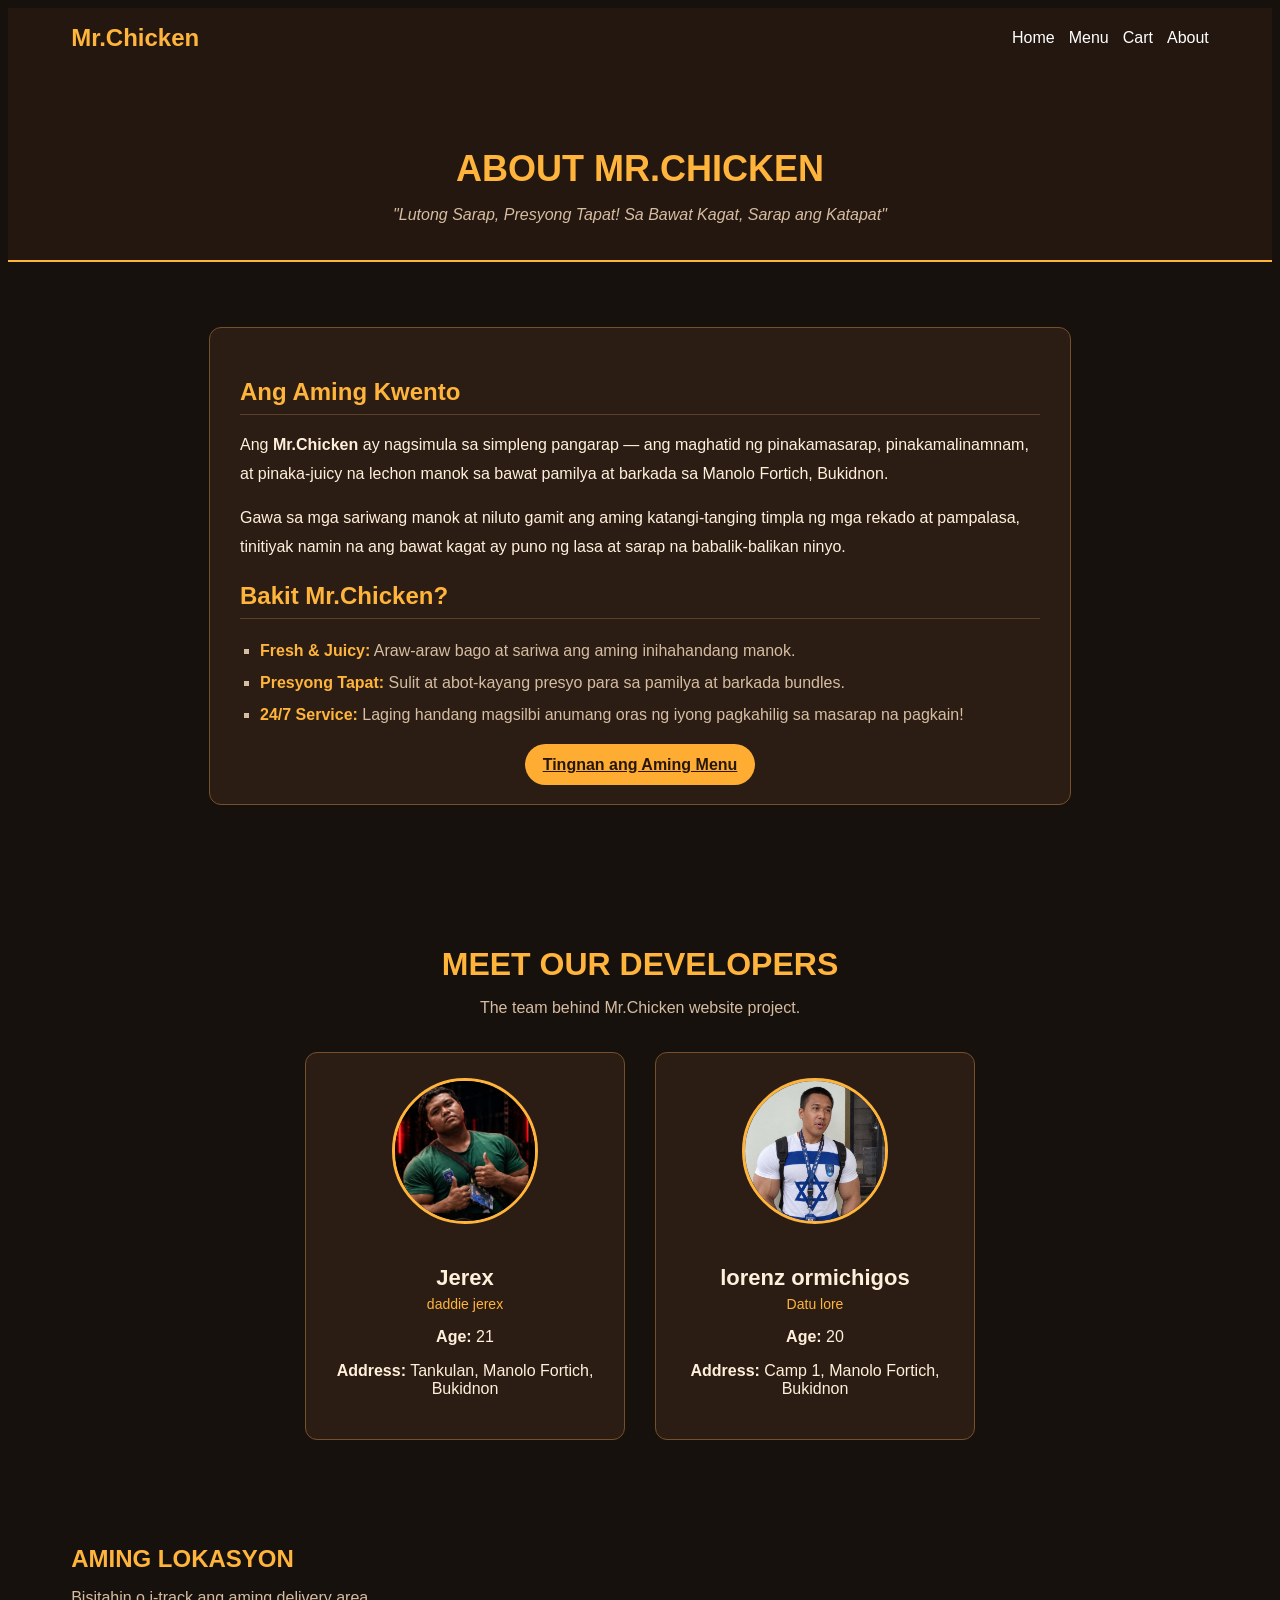
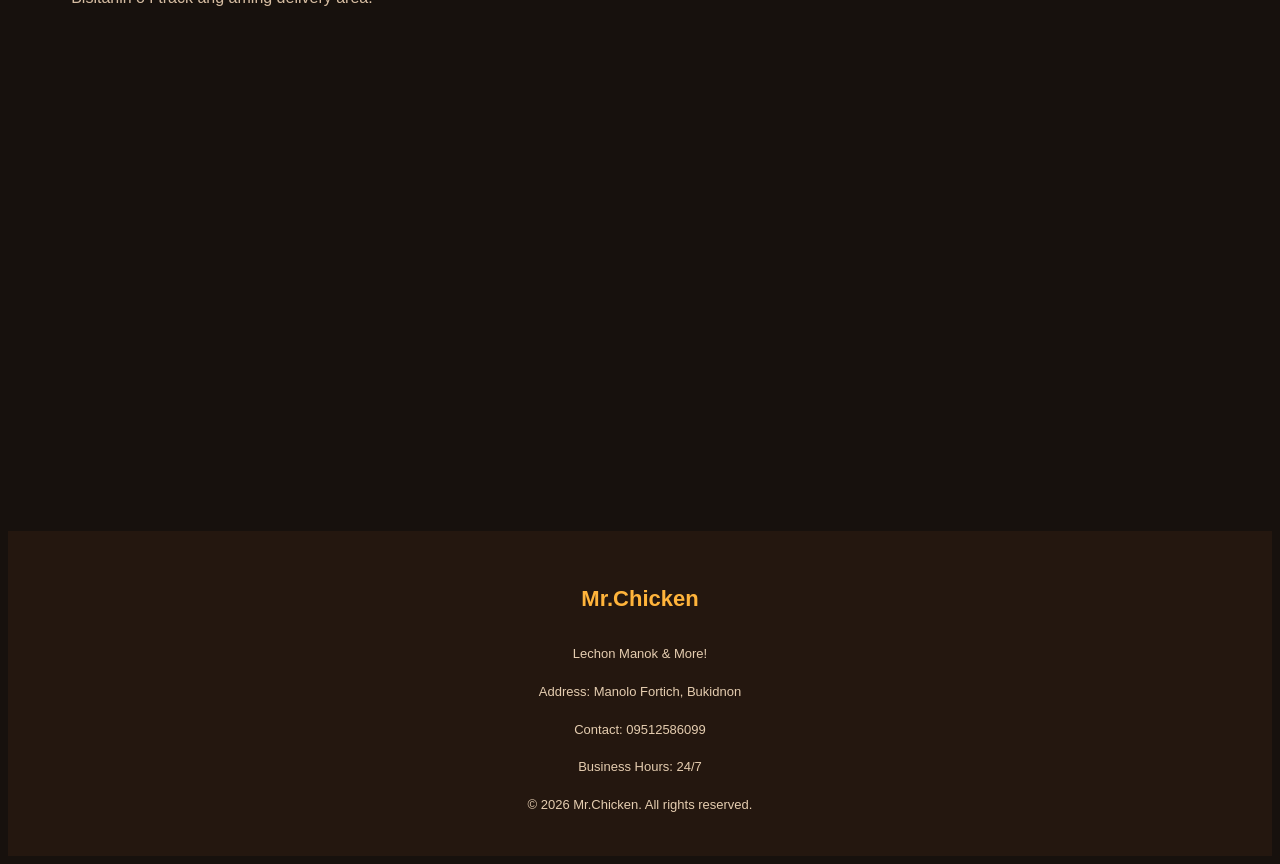
<file: about.html>
<!DOCTYPE html>
<html lang="tl">
<head>
    <meta charset="UTF-8">
    <meta name="viewport" content="width=device-width, initial-scale=1.0">
    <title>Mr.Chicken | About Us</title>
    <link rel="stylesheet" href="Styles.css">
</head>
<body>

    <!-- Header / Navigation -->
    <header>
        <div class="logo">Mr.Chicken</div>
        <nav>
            <a href="index.html">Home</a>
            <a href="index.html#menu">Menu</a>
            <a href="index.html#cart">Cart</a>
            <a href="about.html" class="active">About</a>
        </nav>
    </header>

    <!-- Page Banner -->
    <section class="page-title-section">
        <h1>ABOUT MR.CHICKEN</h1>
        <p>"Lutong Sarap, Presyong Tapat! Sa Bawat Kagat, Sarap ang Katapat"</p>
    </section>

    <!-- Main About Content -->
    <section class="section container">
        <div class="about-card">
            <h2>Ang Aming Kwento</h2>
            <p>
                Ang <strong>Mr.Chicken</strong> ay nagsimula sa simpleng pangarap — ang maghatid ng pinakamasarap, pinakamalinamnam, at pinaka-juicy na lechon manok sa bawat pamilya at barkada sa Manolo Fortich, Bukidnon. 
            </p>
            <p>
                Gawa sa mga sariwang manok at niluto gamit ang aming katangi-tanging timpla ng mga rekado at pampalasa, tinitiyak namin na ang bawat kagat ay puno ng lasa at sarap na babalik-balikan ninyo.
            </p>

            <h2>Bakit Mr.Chicken?</h2>
            <ul class="about-highlights">
                <li><strong>Fresh & Juicy:</strong> Araw-araw bago at sariwa ang aming inihahandang manok.</li>
                <li><strong>Presyong Tapat:</strong> Sulit at abot-kayang presyo para sa pamilya at barkada bundles.</li>
                <li><strong>24/7 Service:</strong> Laging handang magsilbi anumang oras ng iyong pagkahilig sa masarap na pagkain!</li>
            </ul>

            <div class="about-action">
                <a href="index.html#menu" class="btn">Tingnan ang Aming Menu</a>
            </div>
        </div>
    </section>

    <!-- Developers Section -->
    <section class="developers-section">
        <h2>MEET OUR DEVELOPERS</h2>
        <p class="developers-subtitle">The team behind Mr.Chicken website project.</p>

        <div class="developers-container">
            <!-- DEVELOPER 1: JEREX -->
            <div class="developer-card">
                <img src="Image/jerex.jpg" alt="Jerex">
                <h3>Jerex</h3>
                <h4>daddie jerex</h4>
                <div class="dev-info">
                    <p><strong>Age:</strong> 21</p>
                    <p><strong>Address:</strong> Tankulan, Manolo Fortich, Bukidnon</p>
                </div>
            </div>

            <!-- DEVELOPER 2: DATU -->
            <div class="developer-card">
                <img src="Image/Datu.png" alt="Datu">
                <h3>lorenz ormichigos</h3>
                <h4>Datu lore</h4>
                <div class="dev-info">
                    <p><strong>Age:</strong> 20</p>
                    <p><strong>Address:</strong> Camp 1, Manolo Fortich, Bukidnon</p>
                </div>
            </div>
        </div>
    </section>

    <!-- Location / Map Section -->
    <section class="map-section">
        <h2>AMING LOKASYON</h2>
        <p class="developers-subtitle">Bisitahin o i-track ang aming delivery area.</p>
        <div class="map-container">
            <iframe src="https://www.google.com/maps/embed?pb=!1m18!1m12!1m3!1d37519.99810680929!2d124.79758618329348!3d8.327693452600847!2m3!1f0!2f0!3f0!3m2!1i1024!2i768!4f13.1!3m3!1m2!1s0x32ff970029d74e7f%3A0xe175af92a8e40089!2sCrossing%20libona!5e1!3m2!1sen!2sph!4v1792328996645!5m2!1sen!2sph" width="600" height="450" style="border:0;" allowfullscreen="" loading="lazy" referrerpolicy="strict-origin-when-cross-origin"></iframe>
        </div>
    </section>

    <!-- Footer -->
    <footer>
        <h3>Mr.Chicken</h3>
        <p>Lechon Manok & More!</p>
        <p>Address: Manolo Fortich, Bukidnon</p>
        <p>Contact: 09512586099</p>
        <p>Business Hours: 24/7</p>
        <p>© 2026 Mr.Chicken. All rights reserved.</p>
    </footer>

</body>
</html>
</file>
<file: Styles.css>
{
  box-sizing: border-box;
  margin: 0;
  padding: 0;
}

html {
  scroll-behavior: smooth;
}

body {
  font-family: Arial, sans-serif;
  background: #17110d;
  color: #fff0db;
}

header {
  background: #24170f;
  padding: 16px 5%;
  display: flex;
  justify-content: space-between;
  align-items: center;
  flex-wrap: wrap;
  gap: 12px;
}

.logo, footer h3 {
  color: #ffb43b;
  font-size: 24px;
  font-weight: bold;
}

nav {
  display: flex;
  gap: 14px;
}

nav a {
  color: white;
  text-decoration: none;
}

nav a:hover {
  color: #ffb43b;
}

.hero {
  padding: 60px 7%;
  min-height: 330px;
  display: flex;
  align-items: center;
  background:
    linear-gradient(90deg, #21140df0, #21140d55),
    url('https://images.unsplash.com/photo-1598103442097-8b74394b95c6?auto=format&fit=crop&w=1200&q=80')
    center/cover;
}

.hero h1 {
  font-size: clamp(40px, 8vw, 65px);
  color: #ffb43b;
  margin: 12px 0;
}

.hero h2 {
  color: white;
}

.hero p {
  line-height: 1.7;
}

.btn {
  background: #ffad32;
  color: #27170a;
  border: 0;
  border-radius: 25px;
  padding: 12px 18px;
  font-weight: bold;
  cursor: pointer;
  margin-top: 12px;
}

.btn:hover {
  background: #ffc566;
}

section {
  padding: 35px 5%;
}

section h2 {
  color: #ffb43b;
  margin-bottom: 12px;
}

.subtitle {
  color: #d6bda2;
  margin-bottom: 22px;
}

.products {
  display: grid;
  grid-template-columns: repeat(auto-fit, minmax(210px, 1fr));
  gap: 16px;
}

.card {
  background: #2b1d14;
  border: 1px solid #76502b;
  border-radius: 12px;
  overflow: hidden;
}

.card img {
  width: 100%;
  height: 160px;
  object-fit: cover;
}

.card-body {
  padding: 14px;
}

.card h3 {
  margin: 10px 0;
}

.card p {
  color: #d9c5ad;
  font-size: 14px;
  line-height: 1.5;
}

.price {
  color: #ffb43b;
  font-size: 20px;
  font-weight: bold;
  margin-top: 10px;
}

.tag {
  display: inline-block;
  background: #ffb43b;
  color: #27170a;
  padding: 5px 8px;
  border-radius: 5px;
  font-size: 11px;
}

.card .btn {
  width: 100%;
}

.promo, .cart {
  background: #2b1d14;
  border: 1px solid #76502b;
  border-radius: 12px;
  padding: 20px;
}

.promo {
  text-align: center;
  background: #422713;
  border: 2px solid #79502d;
  border-radius: 20px;
  padding: 25px;
  margin: 30px auto;
  max-width: 650px;
}

.promo-image {
  display: block;
  width: 100%;
  max-height: 350px;
  object-fit: cover;
  border-radius: 14px;
  margin: 20px auto;
}

.promo h2 {
  color: #ffb02e;
  margin: 15px 0;
}

.promo p {
  line-height: 1.6;
  margin-bottom: 15px;
}

.promo .price {
  color: #ffb02e;
  font-size: 28px;
  font-weight: bold;
  margin: 15px 0;
}

.cart-row {
  display: flex;
  justify-content: space-between;
  align-items: center;
  gap: 10px;
  padding: 12px 0;
  border-bottom: 1px solid #59402b;
}

.cart-row button {
  padding: 6px 10px;
  cursor: pointer;
}

.cart-total {
  margin-top: 18px;
}

#total {
  color: #ffb43b;
}

.order-box {
  margin-top: 18px;
}

input, textarea {
  width: 100%;
  padding: 12px;
  margin: 7px 0 15px;
  border: 1px solid #76502b;
  border-radius: 8px;
  background: #1d140f;
  color: white;
}

#status {
  color: #ffcf76;
  white-space: pre-wrap;
  overflow-wrap: anywhere;
  margin-top: 15px;
}

.about-text {
  line-height: 1.8;
}

footer {
  background: #24170f;
  padding: 25px 5%;
  color: #e5cdb0;
  line-height: 1.9;
  font-size: 13px;
  text-align: center;
  font-weight: normal;
}

footer h3 {
  font-size: 22px;
}

@media (max-width: 520px) {
  header {
    padding: 14px 4%;
  }

  nav {
    gap: 10px;
    font-size: 13px;
  }

  .hero {
    padding: 40px 5%;
    min-height: 280px;
  }

  section {
    padding: 28px 4%;
  }

  .products {
    grid-template-columns: repeat(2, minmax(0, 1fr));
    gap: 10px;
  }

  .card img {
    height: 115px;
  }

  .card-body {
    padding: 9px;
  }

  .card h3 {
    font-size: 15px;
  }

  .card p {
    font-size: 12px;
  }

  .card .btn {
    padding: 10px 4px;
    font-size: 12px;
  }
}
/* ABOUT PAGE STYLES */
.page-title-section {
  text-align: center;
  padding: 50px 20px 20px;
  background: #24170f;
  border-bottom: 2px solid #ffb43b;
}

.page-title-section h1 {
  color: #ffb43b;
  font-size: 36px;
  margin-bottom: 10px;
}

.page-title-section p {
  color: #d6bda2;
  font-style: italic;
}

.about-card {
  max-width: 800px;
  margin: 30px auto;
  background: #2b1d14;
  border: 1px solid #76502b;
  border-radius: 12px;
  padding: 30px;
}

.about-card h2 {
  color: #ffb43b;
  margin-bottom: 15px;
  border-bottom: 1px solid #59402b;
  padding-bottom: 8px;
}

.about-card p {
  line-height: 1.8;
  color: #fff0db;
  margin-bottom: 15px;
}

.about-highlights {
  list-style-type: square;
  padding-left: 20px;
  color: #d6bda2;
  line-height: 2;
  margin-bottom: 25px;
}

.about-highlights strong {
  color: #ffb43b;
}

.about-action {
  text-align: center;
  margin-top: 20px;
}
/* DEVELOPERS SECTION */
.developers-section {
  background: #17110d;
  color: #fff0db;
  text-align: center;
  padding: 50px 20px;
}

.developers-section h2 {
  color: #ffb43b;
  font-size: 32px;
  margin-bottom: 10px;
}

.developers-subtitle {
  color: #d6bda2;
  margin-bottom: 35px;
}

.developers-container {
  display: flex;
  justify-content: center;
  flex-wrap: wrap;
  gap: 30px;
}

.developer-card {
  background: #2b1d14;
  border: 1px solid #76502b;
  border-radius: 12px;
  width: 280px;
  padding: 25px;
  box-sizing: border-box;
  transition: 0.3s;
}

.developer-card:hover {
  border-color: #ffb43b;
  transform: translateY(-5px);
}

.developer-card img {
  width: 160px;
  height: 160px;
  object-fit: cover;
  border-radius: 50%;
  border: 3px solid #ffb43b;
  margin-bottom: 15px;
}

.developer-card h3 {
  color: #fff0db;
  margin-bottom: 8px;
}

.developer-card h4 {
  color: #ffb43b;
  margin-top: 0;
}
/* DEVELOPERS SECTION */
.developers-section {
  background: #17110d;
  color: #fff0db;
  text-align: center;
  padding: 50px 20px;
}

.developers-section h2 {
  color: #ffb43b;
  font-size: 32px;
  margin-bottom: 10px;
}

.developers-subtitle {
  color: #d6bda2;
  margin-bottom: 35px;
}

.developers-container {
  display: flex;
  justify-content: center;
  flex-wrap: wrap;
  gap: 30px;
}

.developer-card {
  background: #2b1d14;
  border: 1px solid #76502b;
  border-radius: 12px;
  width: 320px;
  padding: 25px;
  box-sizing: border-box;
  transition: 0.3s;
  text-align: center;
}

.developer-card:hover {
  border-color: #ffb43b;
  transform: translateY(-5px);
}

.developer-card img {
  width: 140px;
  height: 140px;
  object-fit: cover;
  border-radius: 50%;
  border: 3px solid #ffb43b;
  margin-bottom: 15px;
}

.developer-card h3 {
  color: #fff0db;
  font-size: 22px;
  margin-bottom: 5px;
}

.developer-card h4 {
  color: #ffb43b;
  font-size: 14px;
  font-weight: normal;
  margin-bottom: 15px;
}

.dev-bio {
  color: #d9c5ad;
  font-size: 13px;
  line-height: 1.6;
  margin-bottom: 18px;
}

.dev-tags {
  display: flex;
  justify-content: center;
  gap: 8px;
  flex-wrap: wrap;
}

.dev-tags span {
  background: #1d140f;
  color: #ffb43b;
  border: 1px solid #76502b;
  border-radius: 15px;
  padding: 4px 10px;
  font-size: 11px;
}
<!DOCTYPE html>
<html lang="tl">
<head>
    <meta charset="UTF-8">
    <meta name="viewport" content="width=device-width, initial-scale=1.0">
    <title>Mr.Chicken | About Us</title>
    <link rel="stylesheet" href="Styles.css">
</head>
<body>

    <!-- Header / Navigation -->
    <header>
        <div class="logo">Mr.Chicken</div>
        <nav>
            <a href="index.html">Home</a>
            <a href="index.html#menu">Menu</a>
            <a href="index.html#cart">Cart</a>
            <a href="about.html" class="active">About</a>
        </nav>
    </header>

    <!-- Page Banner -->
    <section class="page-title-section">
        <h1>ABOUT MR.CHICKEN</h1>
        <p>"Lutong Sarap, Presyong Tapat! Sa Bawat Kagat, Sarap ang Katapat"</p>
    </section>

    <!-- Main About Content -->
    <section class="section container">
        <div class="about-card">
            <h2>Ang Aming Kwento</h2>
            <p>
                Ang <strong>Mr.Chicken</strong> ay nagsimula sa simpleng pangarap — ang maghatid ng pinakamasarap, pinakamalinamnam, at pinaka-juicy na lechon manok sa bawat pamilya at barkada sa Manolo Fortich, Bukidnon. 
            </p>
            <p>
                Gawa sa mga sariwang manok at niluto gamit ang aming katangi-tanging timpla ng mga rekado at pampalasa, tinitiyak namin na ang bawat kagat ay puno ng lasa at sarap na babalik-balikan ninyo.
            </p>

            <h2>Bakit Mr.Chicken?</h2>
            <ul class="about-highlights">
                <li><strong>Fresh & Juicy:</strong> Araw-araw bago at sariwa ang aming inihahandang manok.</li>
                <li><strong>Presyong Tapat:</strong> Sulit at abot-kayang presyo para sa pamilya at barkada bundles.</li>
                <li><strong>24/7 Service:</strong> Laging handang magsilbi anumang oras ng iyong pagkahilig sa masarap na pagkain!</li>
            </ul>

            <div class="about-action">
                <a href="index.html#menu" class="btn">Tingnan ang Aming Menu</a>
            </div>
        </div>
    </section>

    <!-- Developers Section -->
    <section class="developers-section">
        <h2>MEET OUR DEVELOPERS</h2>
        <p class="developers-subtitle">The team behind Mr.Chicken website project.</p>

        <div class="developers-container">
            <!-- DEVELOPER 1: JEREX -->
            <div class="developer-card">
                <img src="Image/jerex.jpg" alt="Jerex">
                <h3>Jerex</h3>
                <h4>Lead Frontend Developer</h4>
                <div class="dev-info">
                    <p><strong>Age:</strong> 21</p>
                    <p><strong>Address:</strong> Tankulan, Manolo Fortich, Bukidnon</p>
                </div>
            </div>

            <!-- DEVELOPER 2: DATU -->
            <div class="developer-card">
                <img src="Image/Datu.png" alt="Datu">
                <h3>Datu</h3>
                <h4>Co-Developer & UI Designer</h4>
                <div class="dev-info">
                    <p><strong>Age:</strong> 20</p>
                    <p><strong>Address:</strong> Camp 1, Manolo Fortich, Bukidnon</p>
                </div>
            </div>
        </div>
    </section>

    <!-- Location / Map Section -->
    <section class="map-section">
        <h2>AMING LOKASYON</h2>
        <p class="developers-subtitle">Bisitahin o i-track ang aming delivery area.</p>
        <div class="map-container">
            <iframe src="https://www.google.com/maps/embed?pb=!1m18!1m12!1m3!1d37519.99810680929!2d124.79758618329348!3d8.327693452600847!2m3!1f0!2f0!3f0!3m2!1i1024!2i768!4f13.1!3m3!1m2!1s0x32ff970029d74e7f%3A0xe175af92a8e40089!2sCrossing%20libona!5e1!3m2!1sen!2sph!4v1792328996645!5m2!1sen!2sph" width="600" height="450" style="border:0;" allowfullscreen="" loading="lazy" referrerpolicy="strict-origin-when-cross-origin"></iframe>
        </div>
    </section>

    <!-- Footer -->
    <footer>
        <h3>Mr.Chicken</h3>
        <p>Lechon Manok & More!</p>
        <p>Address: Manolo Fortich, Bukidnon</p>
        <p>Contact: 09512586099</p>
        <p>Business Hours: 24/7</p>
        <p>© 2026 Mr.Chicken. All rights reserved.</p>
    </footer>

</body>
</html>
</file>
